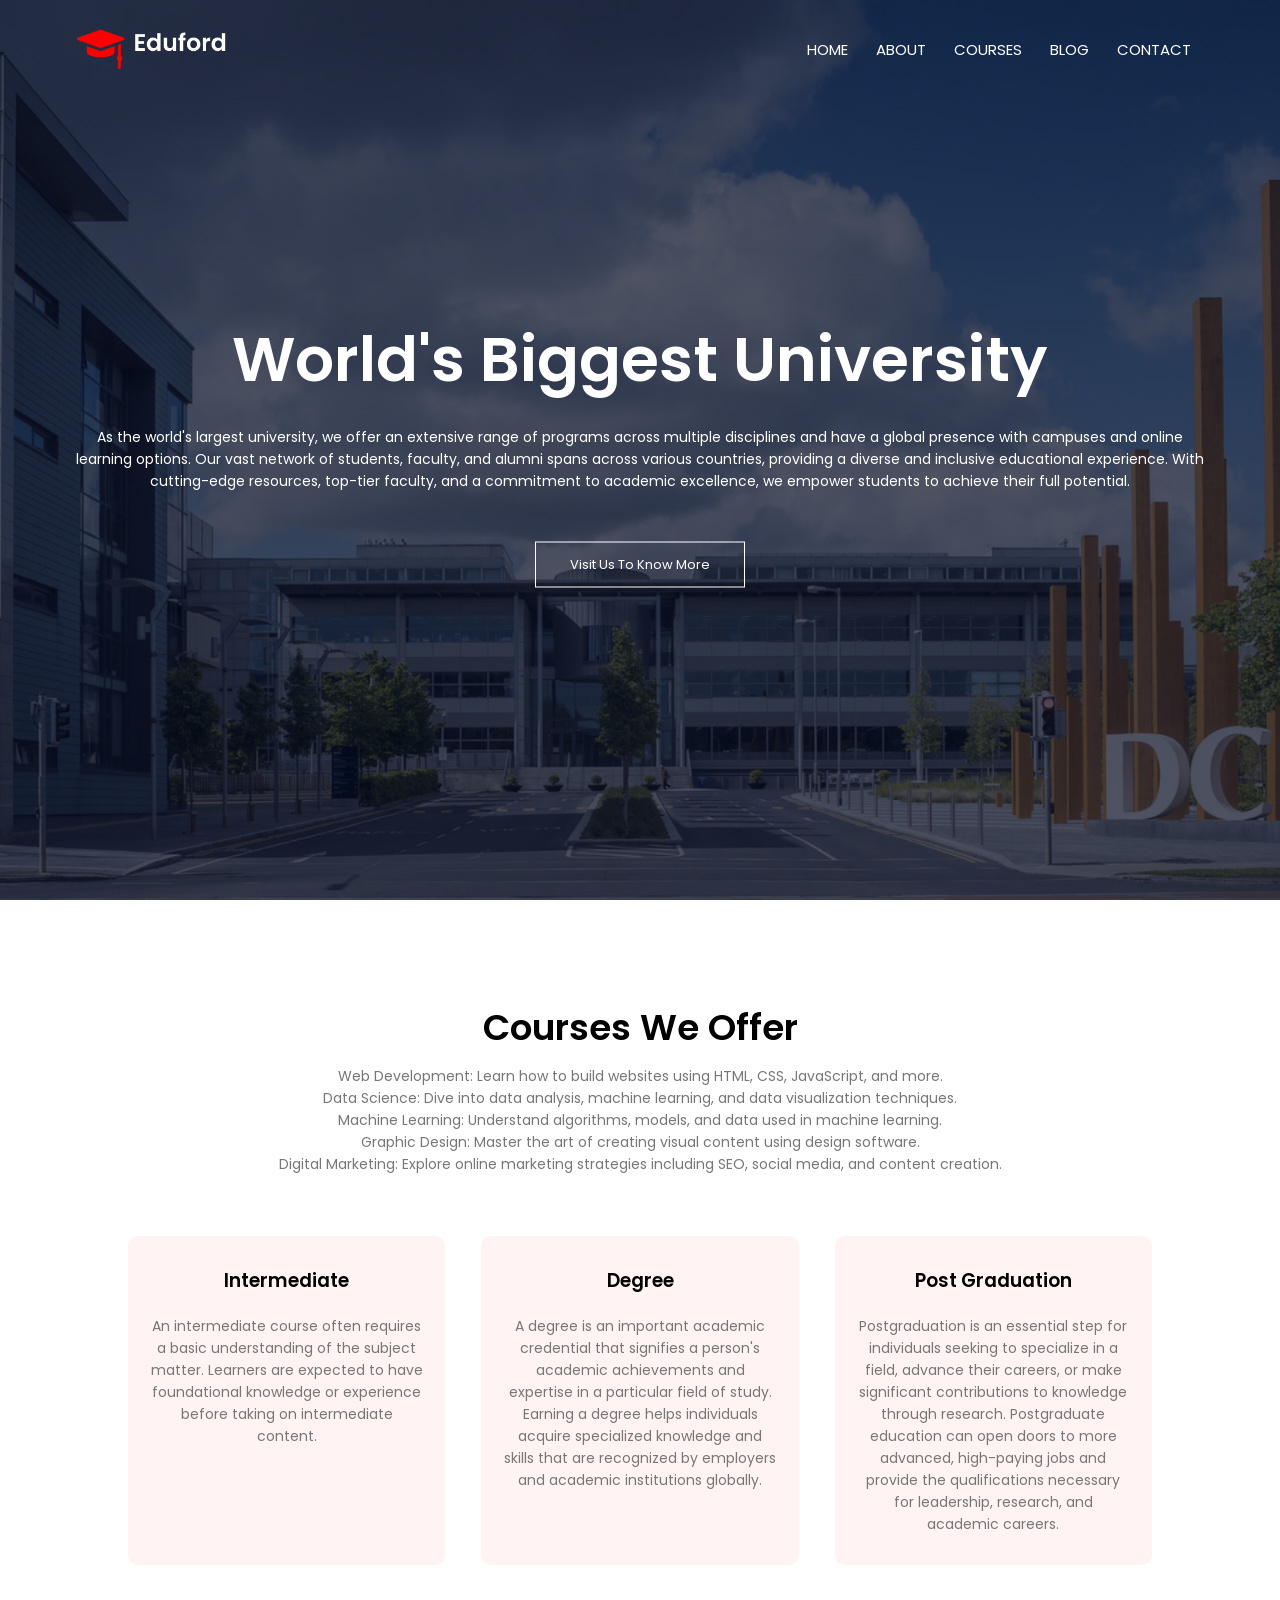
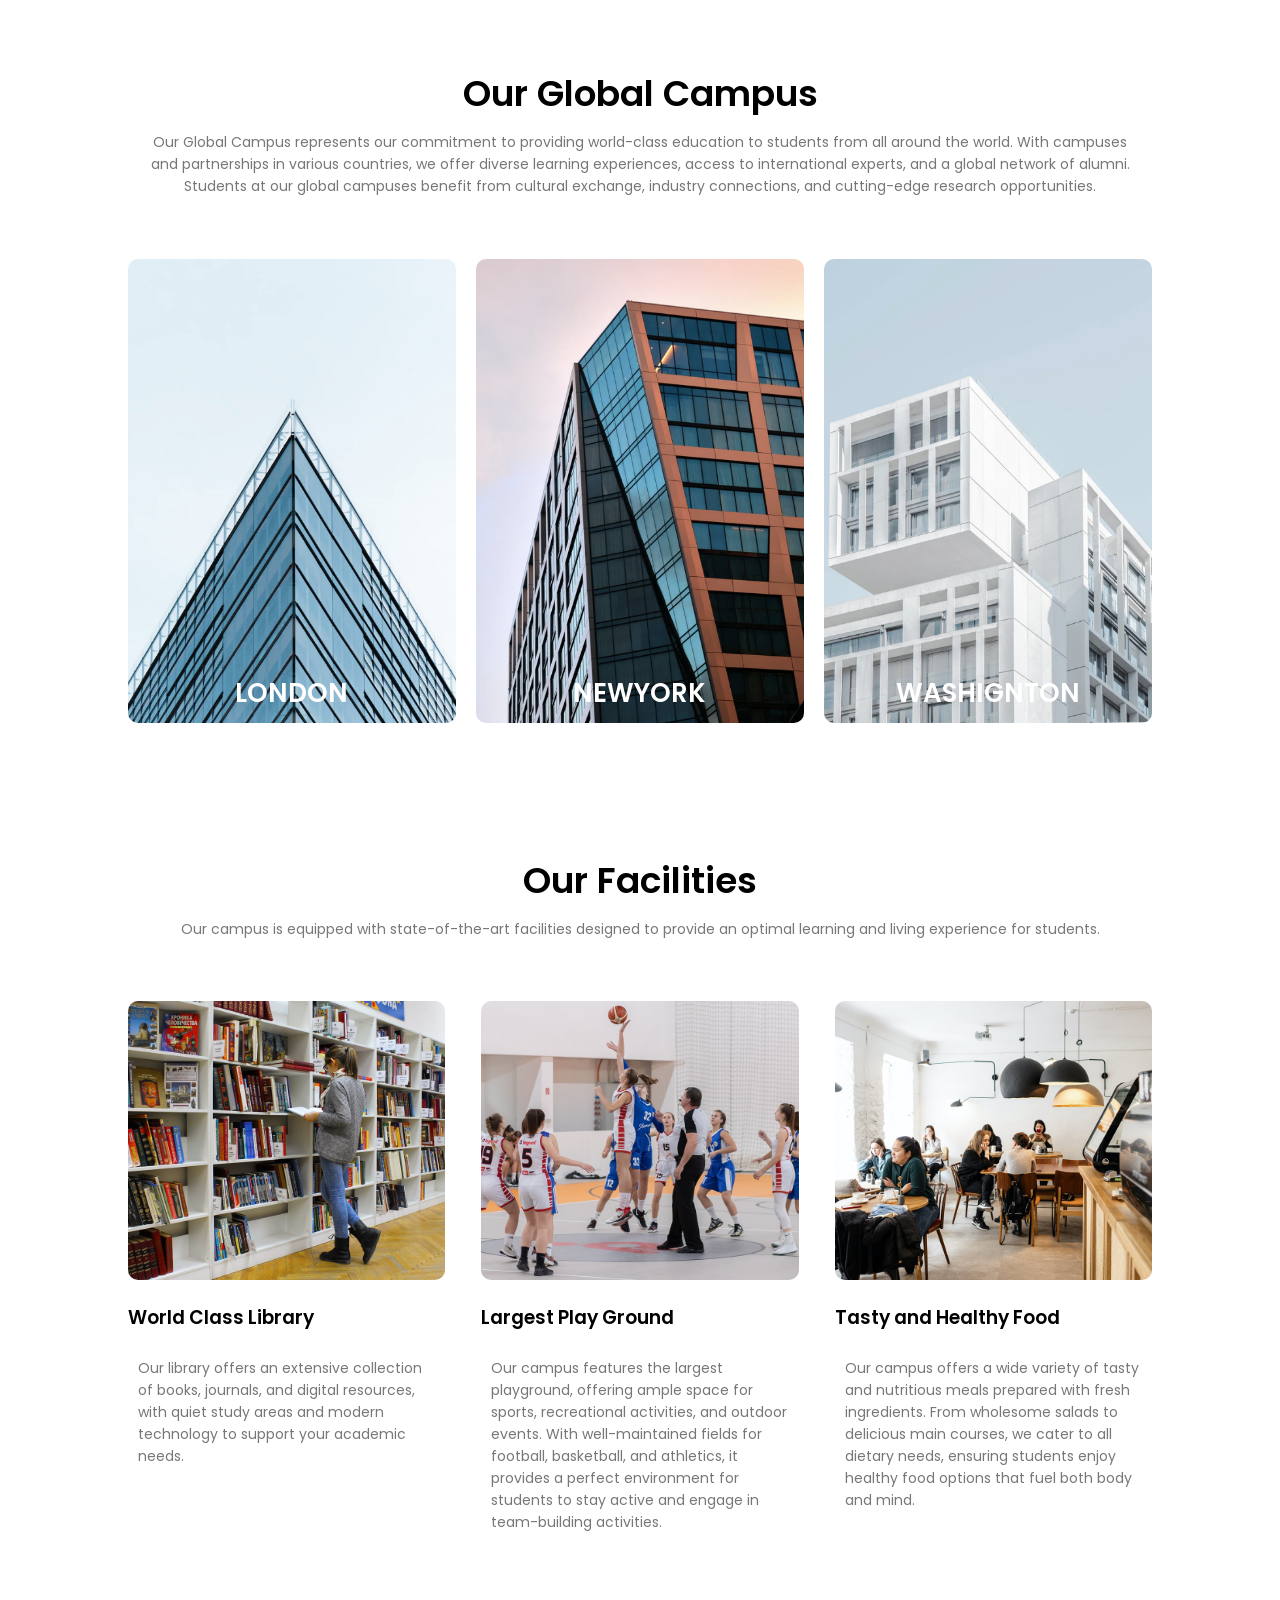
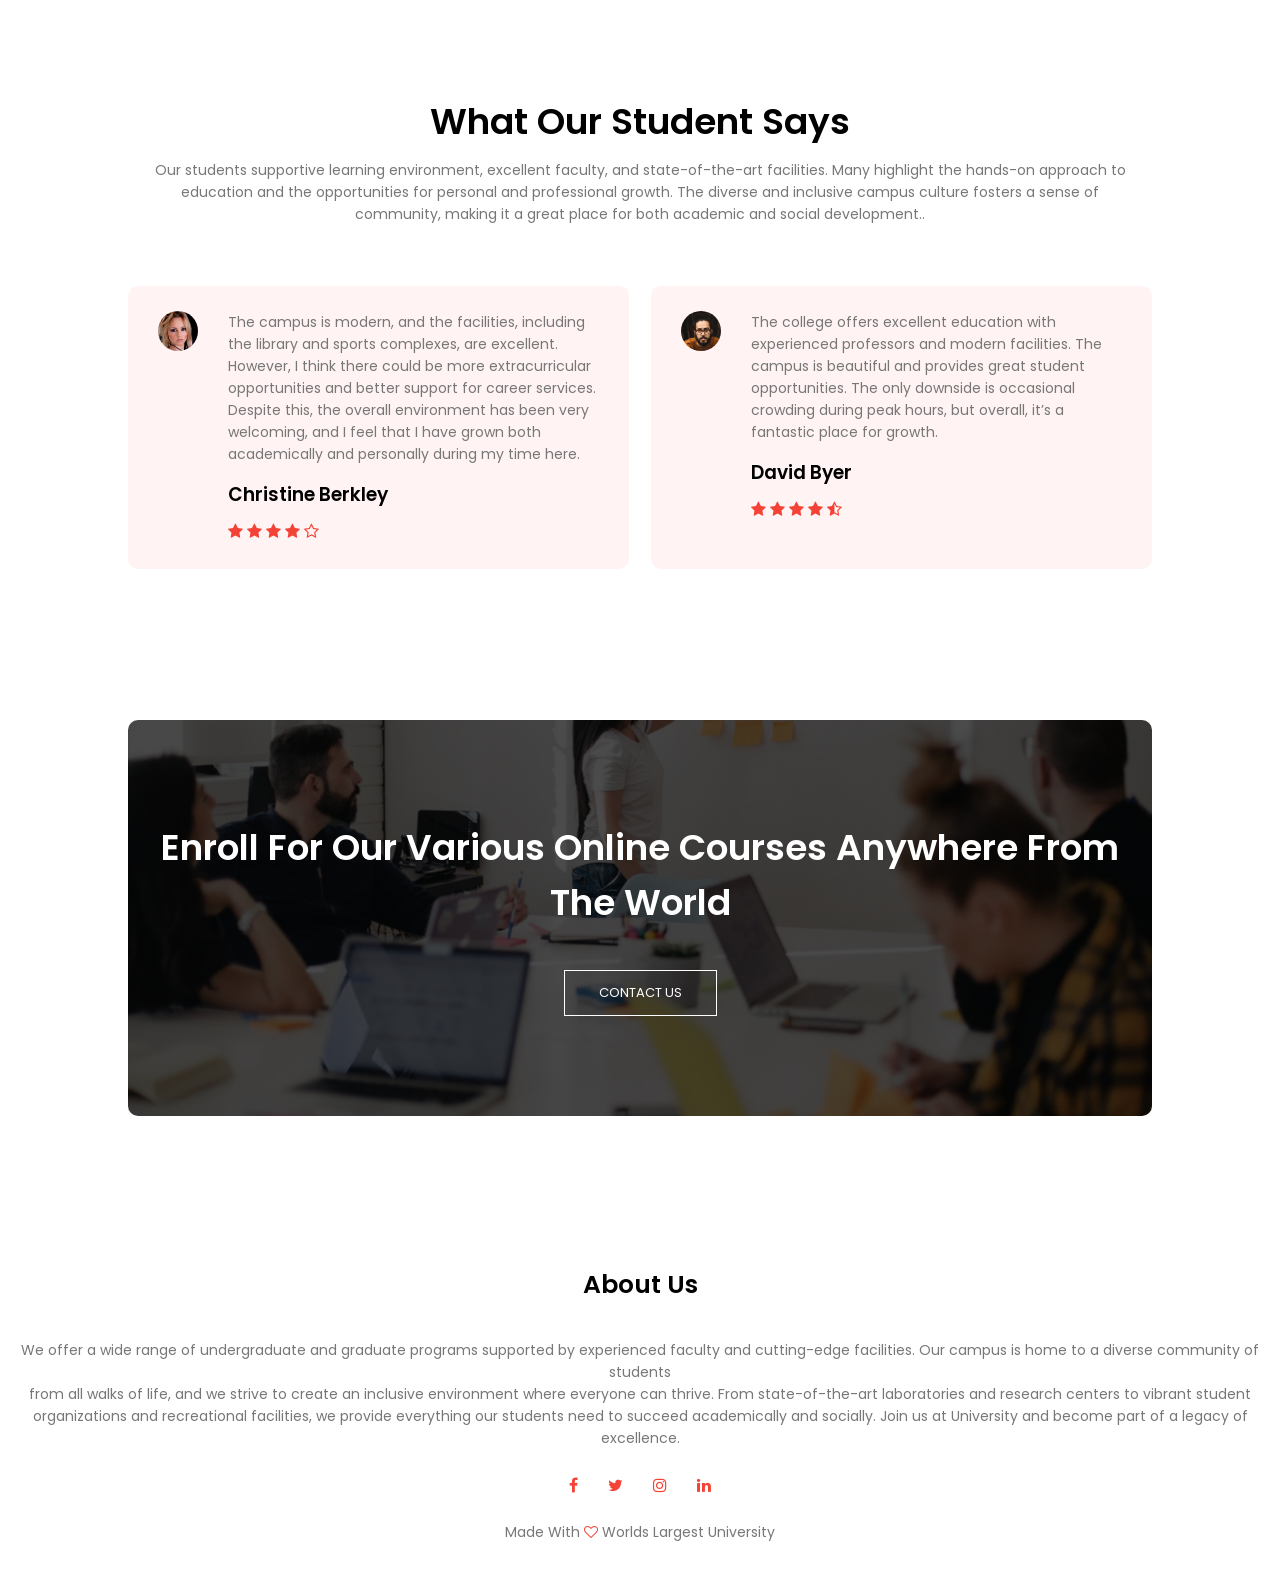
<file: index.html>
<!DOCTYPE html>
<html lang="en">
<head>
    <meta charset="UTF-8">
    <meta name="viewport" content="width=device-width, initial-scale=1.0">
    <title>University Website Design - Easy Tutorials</title>
    <link rel="stylesheet" href="style.css">
    <link rel="stylesheet" href="https://cdnjs.cloudflare.com/ajax/libs/font-awesome/4.7.0/css/font-awesome.min.css">
    <link rel="preconnect" href="https://fonts.gstatic.com">
    <link href="https://fonts.googleapis.com/css2?family=Poppins:wght@600&display=swap" rel="stylesheet">
    <link rel="stylesheet" href="https://stackpath.bootstrapcdn.com/font-awesome/4.7.0/css/font-awesome.min.css">
</head>
<body>
    <section class="header">
        <nav>
            <a href="index.html"><img src="images/logo.png"></a>
            <div class ="nav-links" id="navLinks">
                <i class="fa fa-times" onclick="hideMenu()"></i>
                <ul>
                    <li><a href="index.html">HOME</a></li>
                    <li><a href="about.html">ABOUT</a></li>
                    <li><a href="course.html">COURSES</a></li>
                    <li><a href="blog.html">BLOG</a></li>
                    <li><a href="contact.html">CONTACT</a></li>
                </ul>
            </div>
            <i class="fa fa-bars" onclick="showMenu()"></i>
        </nav>
<div class="text-box">
    <h1>World's Biggest University</h1>
    <p>As the world's largest university, we offer an extensive range of programs across multiple disciplines and have a global presence with campuses and online learning options. Our vast network of students, faculty, and alumni spans across various countries, providing a diverse and inclusive educational experience. With cutting-edge resources, top-tier faculty, and a commitment to academic excellence, we empower students to achieve their full potential.</p>
    <a href="" class="hero-btn">Visit Us To Know More</a>
</div>
     </section>
<!-----Course------>
<section class="course">
    <h1>Courses We Offer</h1>
    <P>Web Development: Learn how to build websites using HTML, CSS, JavaScript, and more.<br>
        Data Science: Dive into data analysis, machine learning, and data visualization techniques.<br>
        Machine Learning: Understand algorithms, models, and data used in machine learning.<br>
        Graphic Design: Master the art of creating visual content using design software.<br>
        Digital Marketing: Explore online marketing strategies including SEO, social media, and content creation.</p>
    <div class="row">
        <div class="course-col">
            <h3>Intermediate</h3>
            <p>An intermediate course often requires a basic understanding of the subject matter. Learners are expected to have foundational knowledge or experience before taking on intermediate content.</p>
        </div>
        <div class="course-col">
            <h3>Degree</h3>
            <p>A degree is an important academic credential that signifies a person's academic achievements and expertise in a particular field of study. Earning a degree helps individuals acquire specialized knowledge and skills that are recognized by employers and academic institutions globally.</p>
        </div>
        <div class="course-col">
            <h3>Post Graduation</h3>
            <p>Postgraduation is an essential step for individuals seeking to specialize in a field, advance their careers, or make significant contributions to knowledge through research. Postgraduate education can open doors to more advanced, high-paying jobs and provide the qualifications necessary for leadership, research, and academic careers.</p>
        </div>
     </div>
    </section>
<!------------ campus ----------------->
<section class="campus">
    <h1>Our Global Campus</h1>
    <p>Our Global Campus represents our commitment to providing world-class education to students from all around the world. With campuses and partnerships in various countries, we offer diverse learning experiences, access to international experts, and a global network of alumni. Students at our global campuses benefit from cultural exchange, industry connections, and cutting-edge research opportunities.</p>
    <div class="row">
        <div class="campus-col">
            <img src="images/london.png">
            <div class="layer">
                <h3>LONDON</h3>
            </div>
        </div>
        <div class="campus-col">
            <img src="images/newyork.png">
            <div class="layer">
                <h3>NEWYORK</h3>
            </div>
        </div>
        <div class="campus-col">
            <img src="images/washington.png">
            <div class="layer">
                <h3>WASHIGNTON</h3>
            </div>
        </div>
    </div>
</section>
<!---------------- Facilities ------------------>
<section class="facilities">
    <h1>Our Facilities</h1>
    <p>Our campus is equipped with state-of-the-art facilities designed to provide an optimal learning and living experience for students.</p>

    <div class="row">
        <div class="facilities-col">
            <img src="images/library.png">
            <h3>World Class Library</h3>
            <p>Our library offers an extensive collection of books, journals, and digital resources, with quiet study areas and modern technology to support your academic needs.</p>
        </div>
        <div class="facilities-col">
            <img src="images/basketball.png">
            <h3>Largest Play Ground</h3>
            <p>Our campus features the largest playground, offering ample space for sports, recreational activities, and outdoor events. With well-maintained fields for football, basketball, and athletics, it provides a perfect environment for students to stay active and engage in team-building activities.</p>
        </div>
        <div class="facilities-col">
            <img src="images/cafeteria.png">
            <h3>Tasty and Healthy Food</h3>
            <p>Our campus offers a wide variety of tasty and nutritious meals prepared with fresh ingredients. From wholesome salads to delicious main courses, we cater to all dietary needs, ensuring students enjoy healthy food options that fuel both body and mind.</p>
        </div>
    </div>
</section>

<!-------------------testimonials---------------------->

<section class="testimonials">
    <h1> What Our Student Says</h1>
    <p>Our students supportive learning environment, excellent faculty, and state-of-the-art facilities. Many highlight the hands-on approach to education and the opportunities for personal and professional growth. The diverse and inclusive campus culture fosters a sense of community, making it a great place for both academic and social development..</p>
    <div class="row">
        <div class="testimonials-col">
            <img src="images/user1.jpg">
            <div>
                <p>The campus is modern, and the facilities, including the library and sports complexes, are excellent. However, I think there could be more extracurricular opportunities and better support for career services. Despite this, the overall environment has been very welcoming, and I feel that I have grown both academically and personally during my time here.
                </p>
                <h3>Christine Berkley</h3>
                <i class="fa fa-star"></i>
                <i class="fa fa-star"></i>
                <i class="fa fa-star"></i>
                <i class="fa fa-star"></i>
                <i class="fa fa-star-o"></i>
            </div>
        </div>
        <div class="testimonials-col">
            <img src="images/user2.jpg">
            <div>
                <p>The college offers excellent education with experienced professors and modern facilities. 
                    The campus is beautiful and provides great student opportunities. 
                    The only downside is occasional crowding during peak hours, but overall, it’s a fantastic place for growth.
                </p>
                <h3>David Byer</h3>
                <i class="fa fa-star"></i>
                <i class="fa fa-star"></i>
                <i class="fa fa-star"></i>
                <i class="fa fa-star"></i>
                <i class="fa fa-star-half-o"></i>
            </div>
        </div>
    </div>
</section>
<!-------------------Call To Action---------------------->
<section class="cta">
    <h1> Enroll For Our Various Online Courses Anywhere From The World</h1>
    <a href="" class="hero-btn">CONTACT US</a>
</section>
<!-------------------footer---------------------->
<section class="footer">
    <h4>About Us</h4>
    <p>We offer a wide range of undergraduate and graduate programs supported by experienced faculty and cutting-edge facilities. Our campus is home to a diverse community of students <br>from all walks of life, and we strive to create an inclusive environment where everyone can thrive.
        From state-of-the-art laboratories and research centers to vibrant student organizations and recreational facilities, we provide everything our students need to succeed academically and socially. Join us at University and become part of a legacy of excellence.</p>
        <div class="icons">
            <i class="fa fa-facebook-f"></i>
            <i class="fa fa-twitter"></i>
            <i class="fa fa-instagram"></i>
            <i class="fa fa-linkedin"></i>
        </div>
        <p>Made With <i class="fa fa-heart-o"></i>  Worlds Largest University</p>
</section>
<!-----JavaScript for Toggle Menu-------->
<script>
     var navLinks = document.getElementById("navLinks");
     function showMenu(){
        navLinks.style.right = "0";
     }
     function hideMenu(){
        navLinks.style.right = "-200px";
     }
</script>
</body>
</html>
</file>
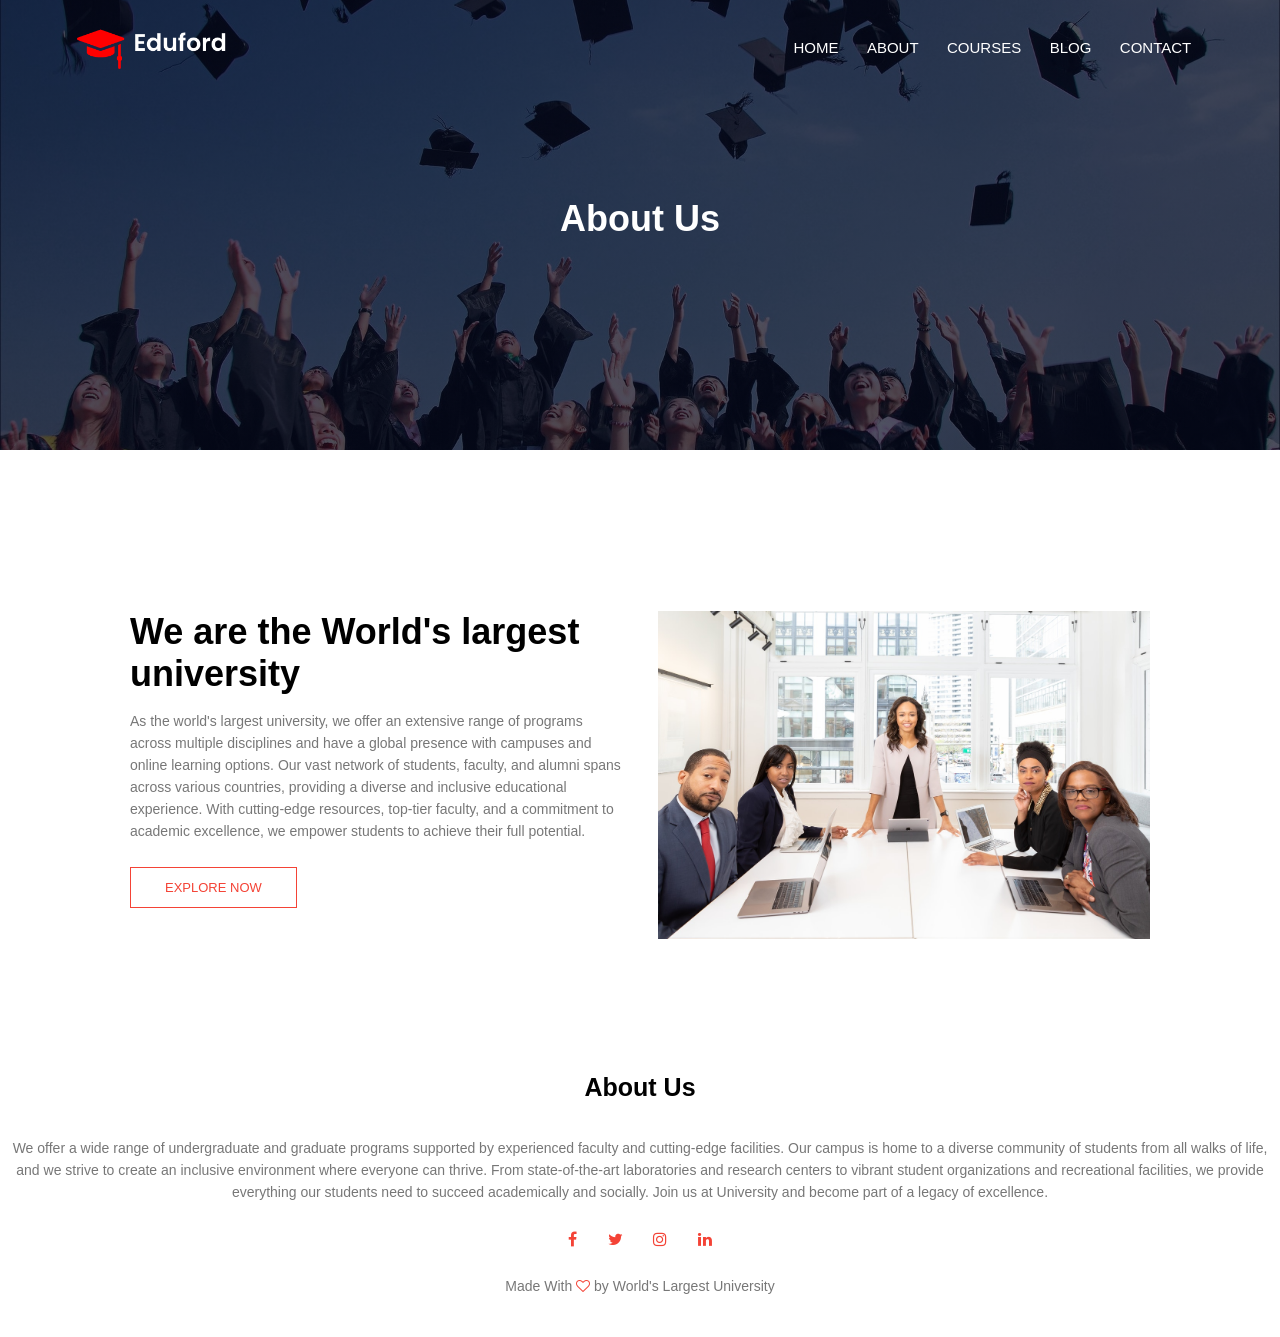
<file: about.html>
<!DOCTYPE html>
<html lang="en">
<head>
    <meta charset="UTF-8">
    <meta name="viewport" content="width=device-width, initial-scale=1.0">
    <title>University Website Design - Easy Tutorials</title>
    <link rel="stylesheet" href="style.css">
    <link rel="stylesheet" href="https://cdnjs.cloudflare.com/ajax/libs/font-awesome/6.0.0/css/all.min.css">
    <link rel="stylesheet" href="https://cdnjs.cloudflare.com/ajax/libs/font-awesome/4.7.0/css/font-awesome.min.css">
</head>
<body>
    <section class="sub-header">
        <nav>
            <a href="index.html"><img src="images/logo.png"></a>
            <div class ="nav-links" id="navLinks">
                <i class="fa fa-times" onclick="hideMenu()"></i>
                <ul>
                    <li><a href="index.html">HOME</a></li>
                    <li><a href="about.html">ABOUT</a></li>
                    <li><a href="course.html">COURSES</a></li>
                    <li><a href="blog.html">BLOG</a></li>
                    <li><a href="contact.html">CONTACT</a></li>
                </ul>
            </div>
            <i class="fa fa-bars" onclick="showMenu()"></i>
        </nav>
        <h1>About Us</h1>
     </section>
     <!-------------------about us content---------------------->
<section class="about-us"> 
    <div class="row">
        <div class="about-col">
            <h1>We are the World's largest university</h1>
            <p>As the world's largest university, we offer an extensive range of programs across multiple disciplines and have a global presence with campuses and online learning options. Our vast network of students, faculty, and alumni spans across various countries, providing a diverse and inclusive educational experience. With cutting-edge resources, top-tier faculty, and a commitment to academic excellence, we empower students to achieve their full potential.</p>
                <a href="" class="hero-btn red-btn">EXPLORE NOW</a>
        </div>
        <div class="about-col">
            <img src="images/about.jpg">
        </div>
            
    </div>
</section>
<!-------------------footer---------------------->
<section class="footer">
    <h4>About Us</h4>
    <p>We offer a wide range of undergraduate and graduate programs supported by experienced faculty and cutting-edge facilities. Our campus is home to a diverse community of students from all walks of life, and we strive to create an inclusive environment where everyone can thrive.
    From state-of-the-art laboratories and research centers to vibrant student organizations and recreational facilities, we provide everything our students need to succeed academically and socially. Join us at University and become part of a legacy of excellence.</p>
        <div class="icons">
            <i class="fa fa-facebook-f"></i>
            <i class="fa fa-twitter"></i>
            <i class="fa fa-instagram"></i>
            <i class="fa fa-linkedin"></i>
        </div>
        <p>Made With <i class="fa fa-heart-o"></i> by World's Largest University</p>
</section>
<!-----JavaScript for Toggle Menu-------->
<script>

    var navLinks = document.getElementById("navLinks");
    function showMenu(){
        navLinks.style.right = "0";
    }
    function hideMenu(){
        navLinks.style.right = "-200px";
    }
</script>
</body>
</html>
</file>
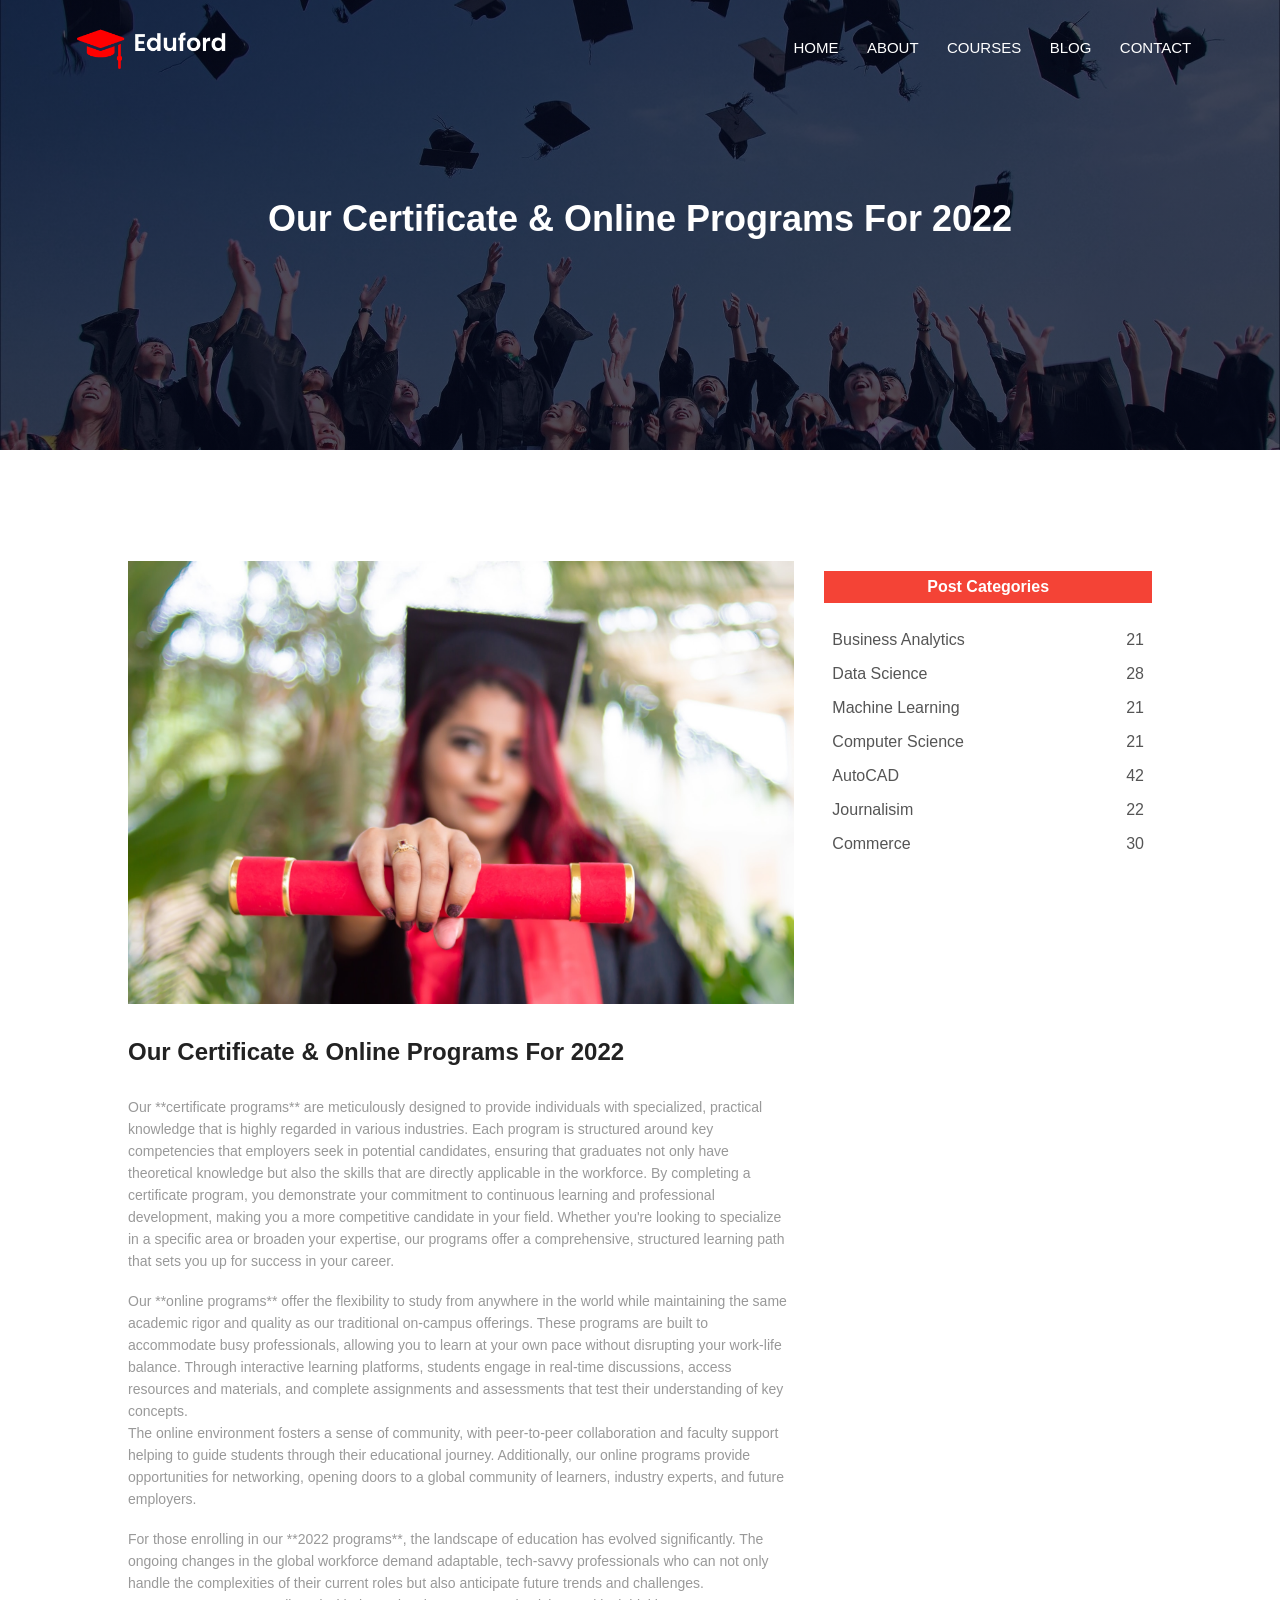
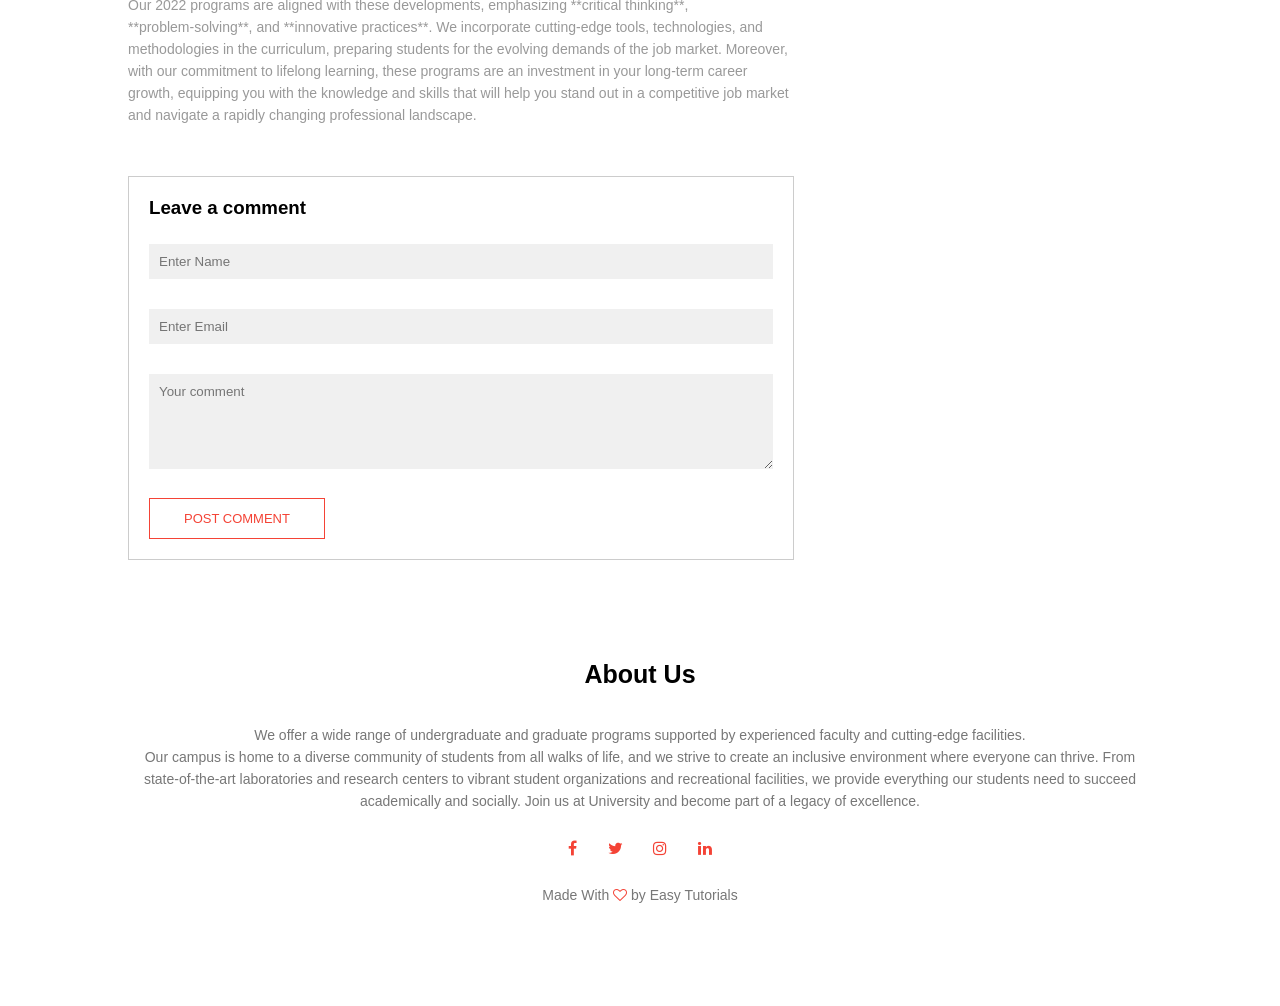
<file: blog.html>
<!DOCTYPE html>
<html lang="en">
<head>
    <meta charset="UTF-8">
    <meta name="viewport" content="width=device-width, initial-scale=1.0">
    <title>University Website Design - Easy Tutorials</title>
    <link rel="stylesheet" href="style.css">
    <link rel="stylesheet" href="https://cdnjs.cloudflare.com/ajax/libs/font-awesome/6.0.0/css/all.min.css">
    <link rel="stylesheet" href="https://cdnjs.cloudflare.com/ajax/libs/font-awesome/4.7.0/css/font-awesome.min.css">
</head>
<body>
    <section class="sub-header">
        <nav>
            <a href="index.html"><img src="images/logo.png"></a>
            <div class ="nav-links" id="navLinks">
                <i class="fa fa-times" onclick="hideMenu()"></i>
                <ul>
                    <li><a href="index.html">HOME</a></li>
                    <li><a href="about.html">ABOUT</a></li>
                    <li><a href="course.html">COURSES</a></li>
                    <li><a href="blog.html">BLOG</a></li>
                    <li><a href="contact.html">CONTACT</a></li>
                </ul>
            </div>
            <i class="fa fa-bars" onclick="showMenu()"></i>
        </nav>
        <h1>Our Certificate & Online Programs For 2022</h1>
     </section>
        <!-------------------blog page content---------------------->
<section class="blog-content">
    <div class="row">
        <div class="blog-left">
            <img src="images/certificate.jpg">
            <h2>Our Certificate & Online Programs For 2022</h2>
            <p>Our **certificate programs** are meticulously designed to provide individuals with specialized,
                 practical knowledge that is highly regarded in various industries. Each program is structured 
                 around key competencies that employers seek in potential candidates, ensuring that graduates not 
                 only have theoretical knowledge but also the skills that are directly applicable in the workforce. 
                 By completing a certificate program, you demonstrate your commitment to continuous learning and professional 
                 development, making you a more competitive candidate in your field. Whether you're looking to specialize in a
                  specific area or broaden your expertise, our programs offer a comprehensive, structured learning path that sets
                 you up for success in your career.</p>
                <br>
                <p>Our **online programs** offer the flexibility to study from anywhere in the world while maintaining the same academic 
                    rigor and quality as our traditional on-campus offerings. These programs are built to accommodate busy professionals, 
                    allowing you to learn at your own pace without disrupting your work-life balance. Through interactive learning platforms, 
                    students engage in real-time discussions, access resources and materials, and complete assignments and assessments that test their 
                    understanding of key concepts.<br> The online environment fosters a sense of community, with peer-to-peer collaboration and faculty support
                     helping to guide students through their educational journey. Additionally, our online programs provide opportunities for networking, 
                     opening doors to a global community of learners, industry experts, and future employers.</p>
                    <br>
                    <p>For those enrolling in our **2022 programs**, the landscape of education has evolved significantly. 
                        The ongoing changes in the global workforce demand adaptable, tech-savvy professionals who can not only 
                        handle the complexities of their current roles but also anticipate future trends and challenges.<br> Our 2022 programs 
                        are aligned with these developments, emphasizing **critical thinking**,<br> **problem-solving**, and **innovative practices**.
                         We incorporate cutting-edge tools, technologies, and methodologies in the curriculum, preparing students for the evolving 
                         demands of the job market. Moreover, with our commitment to lifelong learning, these programs are an investment in your 
                         long-term career growth, equipping you with the knowledge and skills that will help you stand out in a competitive job market
                          and navigate a rapidly changing professional landscape.</p>
            
                        <div class="comment-box">
                            <h3>Leave a comment</h3>
                            <form class="comment-form">
                                <input type="text" placeholder="Enter Name">
                                <input type="email" placeholder="Enter Email">
                                <textarea rows="5" placeholder="Your comment"></textarea>
                                <button type="submit" class="hero-btn red-btn">POST COMMENT</button>
                            </form>
                        </div>

        </div>
        <div class="blog-right">
            <h3>Post Categories</h3>
            <div>
                <span>Business Analytics</span>
                <span>21</span>
            </div>
            <div>
                <span>Data Science</span>
                <span>28</span>
            </div>
            <div>
                <span>Machine Learning</span>
                <span>21</span>
            </div>
            <div>
                <span>Computer Science</span>
                <span>21</span>
            </div>
            <div>
                <span>AutoCAD</span>
                <span>42</span>
            </div>
            <div>
                <span>Journalisim</span>
                <span>22</span>
            </div>
            <div>
                <span>Commerce</span>
                <span>30</span>
            </div>
        </div>
    </div>
<!-------------------footer---------------------->
<section class="footer">
    <h4>About Us</h4>
    <p>We offer a wide range of undergraduate and graduate programs supported by experienced 
        faculty and cutting-edge facilities.<br> Our campus is home to a diverse community of 
        students from all walks of life, and we strive to create an inclusive environment where everyone can thrive.
        From state-of-the-art laboratories and research centers to vibrant student organizations
         and recreational facilities, we provide everything our students need to succeed academically and socially. 
         Join us at University and become part of a legacy of excellence.</p>
        <div class="icons">
            <i class="fa fa-facebook-f"></i>
            <i class="fa fa-twitter"></i>
            <i class="fa fa-instagram"></i>
            <i class="fa fa-linkedin"></i>
        </div>
        <p>Made With <i class="fa fa-heart-o"></i> by Easy Tutorials</p>
</section>
<!-----JavaScript for Toggle Menu-------->
<script>

    var navLinks = document.getElementById("navLinks");
    function showMenu(){
        navLinks.style.right = "0";
    }
    function hideMenu(){
        navLinks.style.right = "-200px";
    }
</script>
</body>
</html>
</file>
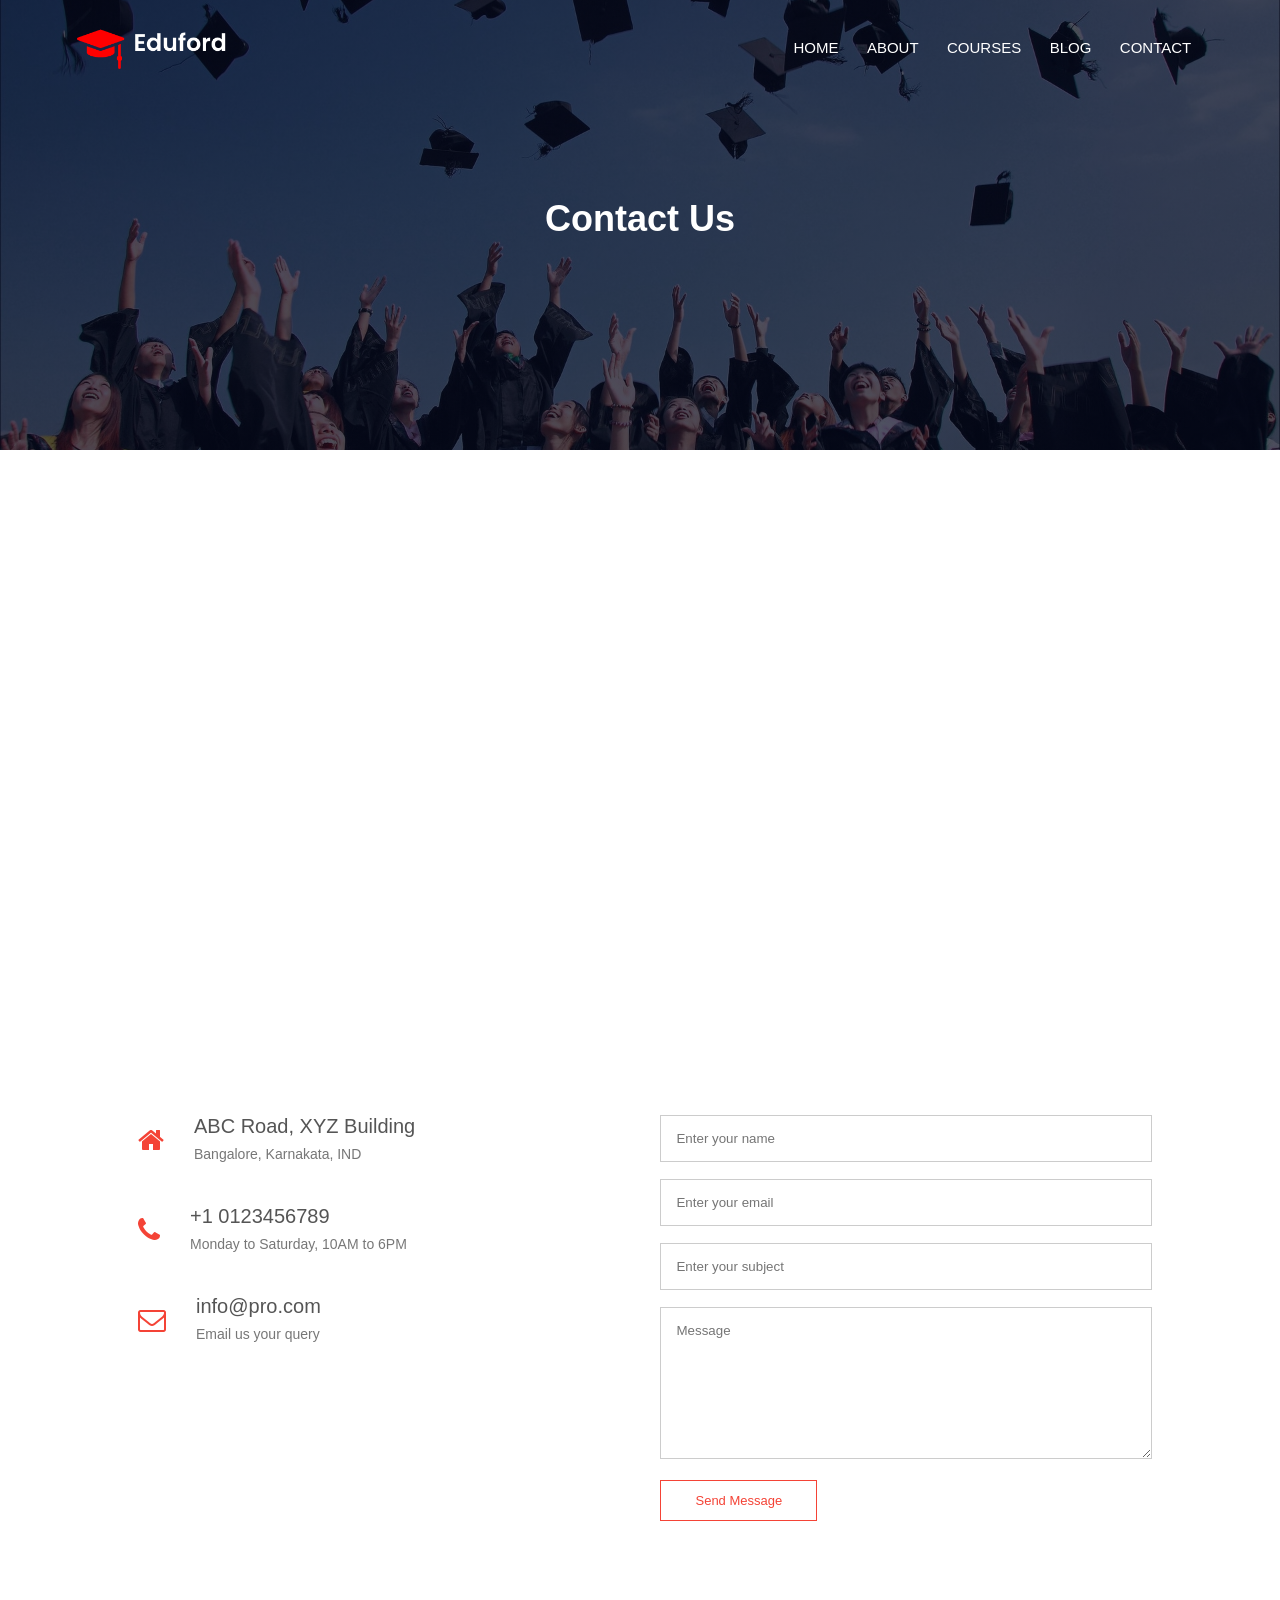
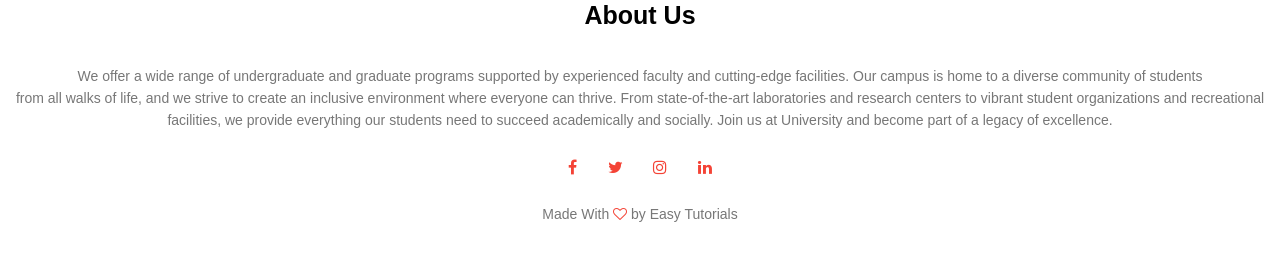
<file: contact.html>
<!DOCTYPE html>
<html lang="en">
<head>
    <meta charset="UTF-8">
    <meta name="viewport" content="width=device-width, initial-scale=1.0">
    <title>University Website Design - Easy Tutorials</title>
    <link rel="stylesheet" href="style.css">
    <link rel="stylesheet" href="https://cdnjs.cloudflare.com/ajax/libs/font-awesome/6.0.0/css/all.min.css">
    <link rel="stylesheet" href="https://cdnjs.cloudflare.com/ajax/libs/font-awesome/4.7.0/css/font-awesome.min.css">
</head>
<body>
    <section class="sub-header">
        <nav>
            <a href="index.html"><img src="images/logo.png"></a>
            <div class ="nav-links" id="navLinks">
                <i class="fa fa-times" onclick="hideMenu()"></i>
                <ul>
                    <li><a href="index.html">HOME</a></li>
                    <li><a href="about.html">ABOUT</a></li>
                    <li><a href="course.html">COURSES</a></li>
                    <li><a href="blog.html">BLOG</a></li>
                    <li><a href="contact.html">CONTACT</a></li>
                </ul>
            </div>
            <i class="fa fa-bars" onclick="showMenu()"></i>
        </nav>
        <h1>Contact Us</h1>
     </section>
        <!-------------------Contact us content---------------------->
        <section class="location">
            <iframe src="https://www.google.com/maps/embed?pb=!1m18!1m12!1m3!1d497698.
            77490448696!2d77.30125374670206!3d12.954459543640922!2m3!1f0!2f0!3f0!3m2!1i1024!2i768!4f13.
            1!3m3!1m2!1s0x3bae1670c9b44e6d%3A0xf8dfc3e8517e4fe0!2sBengaluru%2C%20Karnataka!5e0!3m2!1sen!2sin!4v1743434998743!5m2!1sen!2sin"
             width="600" height="450" style="border:0;" allowfullscreen="" loading="lazy" referrerpolicy="no-referrer-when-downgrade"></iframe>
        </section>
        <section class="contact-us">
            <div class="row">
                <div class="contact-col">
                    <div>
                        <i class="fa fa-home"></i>
                        <span>
                            <h5>ABC Road, XYZ Building</h5>
                            <p>Bangalore, Karnakata, IND</p>
                        </span>
                    </div>
                    <div>
                        <i class="fa fa-phone"></i>
                        <span>
                            <h5>+1 0123456789</h5>
                            <p>Monday to Saturday, 10AM to 6PM</p>
                        </span>
                    </div>
                    <div>
                        <i class="fa fa-envelope-o"></i>
                        <span>
                            <h5>info@pro.com</h5>
                            <p>Email us your query</p>
                        </span>
                    </div>
                </div>
                <div class="contact-col">
                    <form action="FormHandler.php" method="POST">
                        <input type="text" name="name" placeholder="Enter your name" required>
                        <input type="email" name="email" placeholder="Enter your email" required>
                        <input type="text" name="subject" placeholder="Enter your subject" required>
                        <textarea rows="8" name="Message" placeholder="Message" required></textarea>
                        <button type="submit" class="hero-btn red-btn">Send Message</button>
                    </form>
                </div>
            </div>
        </section>
<!-------------------footer---------------------->
<section class="footer">
    <h4>About Us</h4>
    <p>We offer a wide range of undergraduate and graduate programs supported by experienced faculty and cutting-edge facilities. Our campus is home to a diverse community of students <br>from all walks of life, and we strive to create an inclusive environment where everyone can thrive.
        From state-of-the-art laboratories and research centers to vibrant student organizations and recreational facilities, we provide everything our students need to succeed academically and socially. Join us at University and become part of a legacy of excellence.</p>
        <div class="icons">
            <i class="fa fa-facebook-f"></i>
            <i class="fa fa-twitter"></i>
            <i class="fa fa-instagram"></i>
            <i class="fa fa-linkedin"></i>
        </div>
        <p>Made With <i class="fa fa-heart-o"></i> by Easy Tutorials</p>
</section>
<!-----JavaScript for Toggle Menu-------->
<script>

    var navLinks = document.getElementById("navLinks");
    function showMenu(){
        navLinks.style.right = "0";
    }
    function hideMenu(){
        navLinks.style.right = "-200px";
    }
</script>   
</body>
</html>
</file>
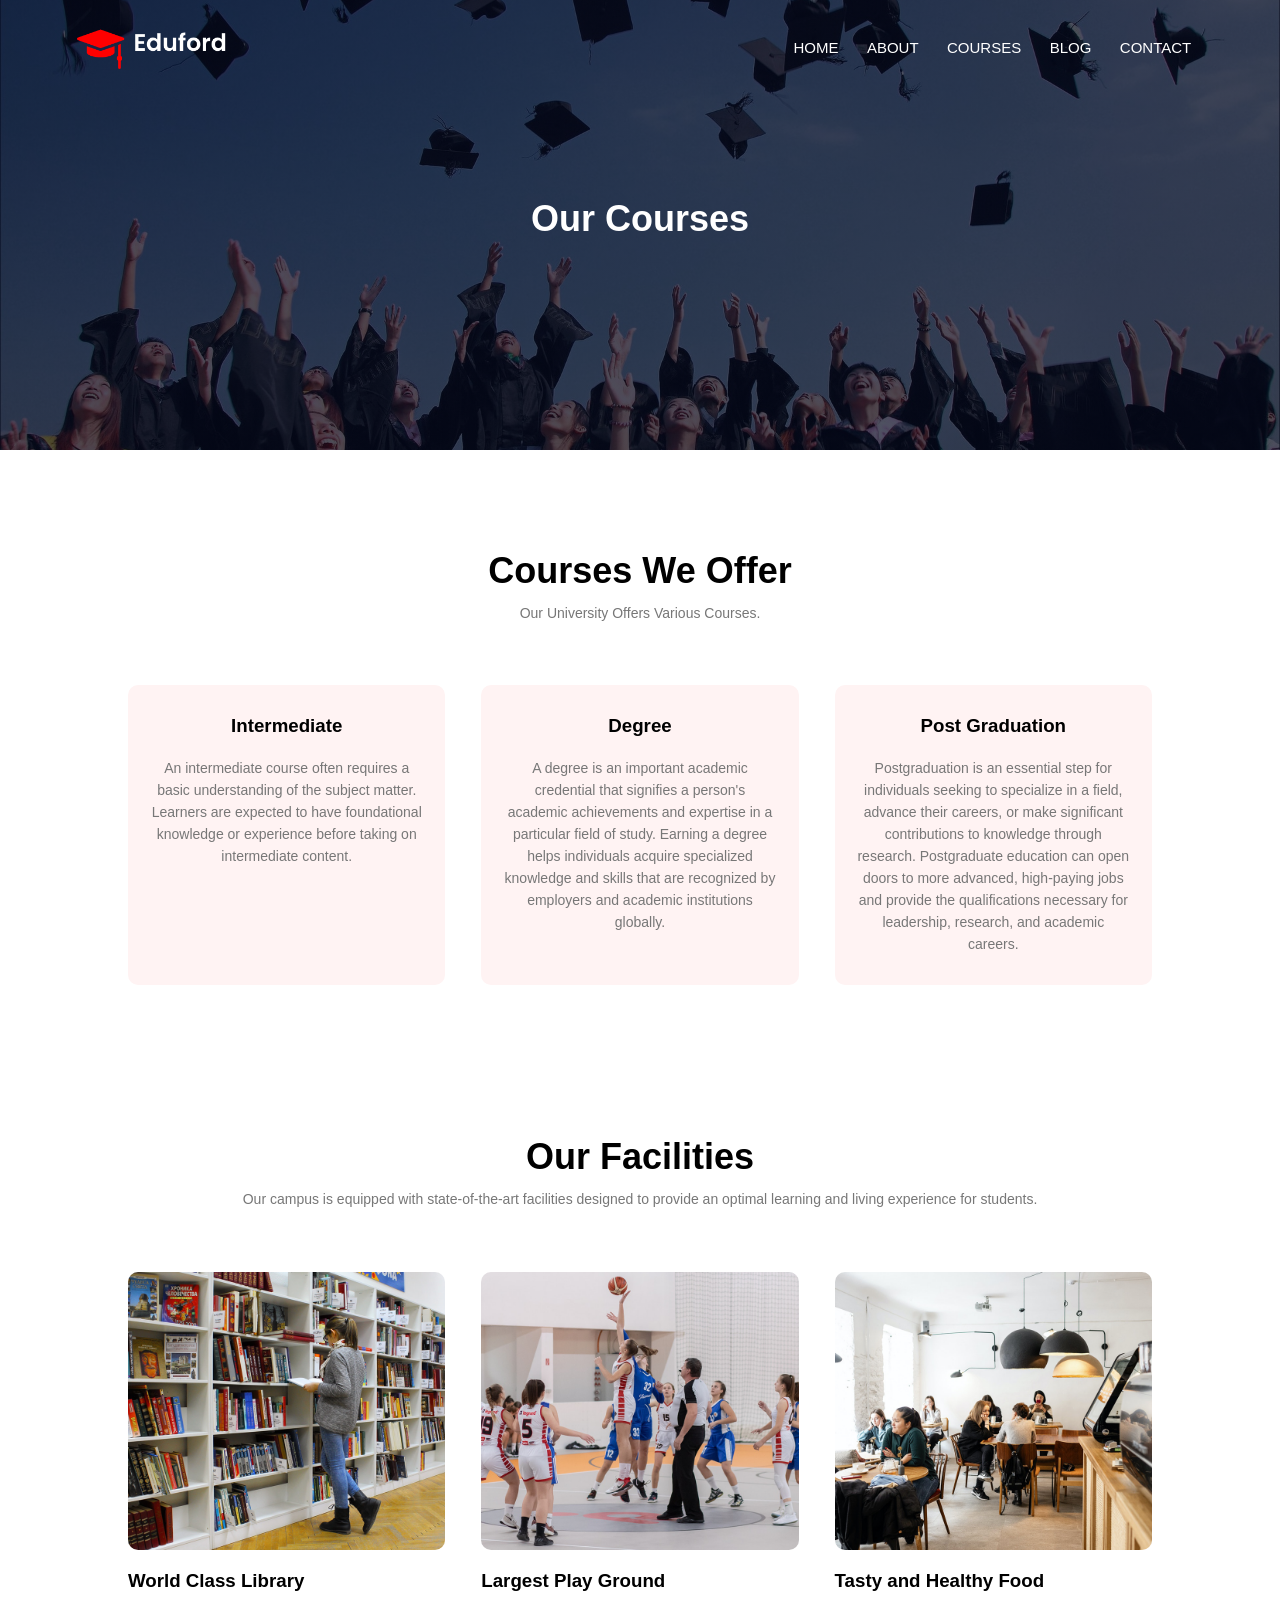
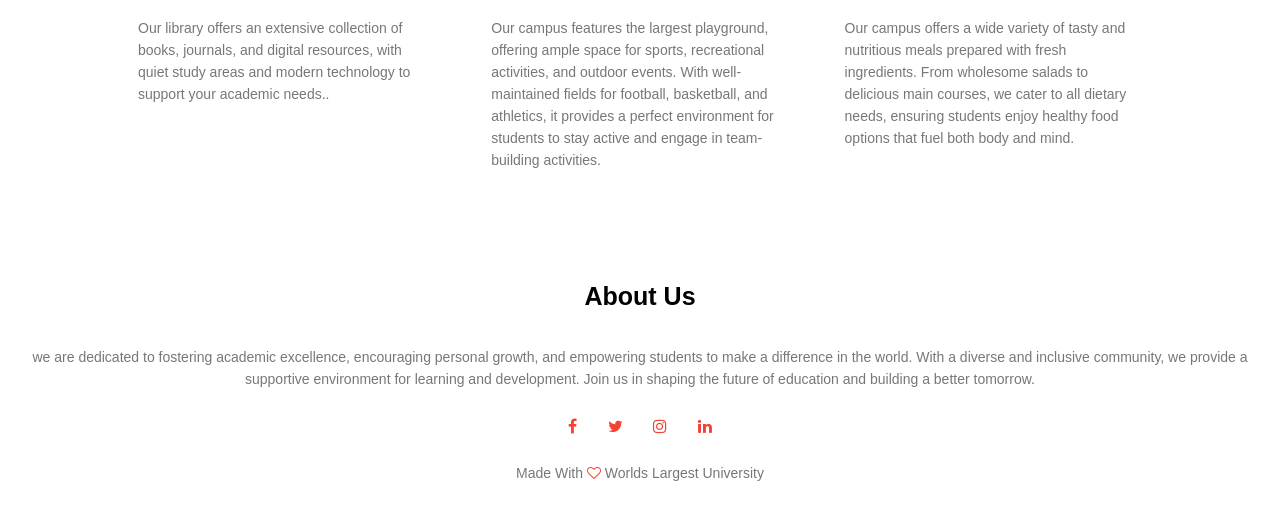
<file: course.html>
<!DOCTYPE html>
<html lang="en">
<head>
    <meta charset="UTF-8">
    <meta name="viewport" content="width=device-width, initial-scale=1.0">
    <title>University Website Design - Easy Making</title>
    <link rel="stylesheet" href="style.css">
    <link rel="stylesheet" href="https://cdnjs.cloudflare.com/ajax/libs/font-awesome/6.0.0/css/all.min.css">
    <link rel="stylesheet" href="https://cdnjs.cloudflare.com/ajax/libs/font-awesome/4.7.0/css/font-awesome.min.css">
</head>
<body>
    <section class="sub-header">
        <nav>
            <a href="index.html"><img src="images/logo.png"></a>
            <div class ="nav-links" id="navLinks">
                <i class="fa fa-times" onclick="hideMenu()"></i>
                <ul>
                    <li><a href="index.html">HOME</a></li>
                    <li><a href="about.html">ABOUT</a></li>
                    <li><a href="course.html">COURSES</a></li>
                    <li><a href="blog.html">BLOG</a></li>
                    <li><a href="contact.html">CONTACT</a></li>
                </ul>
            </div>
            <i class="fa fa-bars" onclick="showMenu()"></i>
        </nav>
        <h1>Our Courses</h1>
     </section>
     <!-------------------Course---------------------->
     <section class="course">
        <h1>Courses We Offer</h1>
        <P>Our University Offers Various Courses.</P>
        <div class="row">
            <div class="course-col">
                <h3>Intermediate</h3>
                <p>An intermediate course often requires a basic understanding of the subject matter. Learners are expected to have foundational knowledge or experience before taking on intermediate content.</p>
            </div>
            <div class="course-col">
                <h3>Degree</h3>
                <p>A degree is an important academic credential that signifies a person's academic achievements and expertise in a particular field of study. Earning a degree helps individuals acquire specialized knowledge and skills that are recognized by employers and academic institutions globally.</p>
            </div>
            <div class="course-col">
                <h3>Post Graduation</h3>
                <p>Postgraduation is an essential step for individuals seeking to specialize in a field, advance their careers, or make significant contributions to knowledge through research. Postgraduate education can open doors to more advanced, high-paying jobs and provide the qualifications necessary for leadership, research, and academic careers.</p>
            </div>
         </div>
        </section>
<!-------------------Facilities---------------------->
<section class="facilities">
    <h1>Our Facilities</h1>
    <p>Our campus is equipped with state-of-the-art facilities designed to provide an optimal learning and living experience for students.</p>

    <div class="row">
        <div class="facilities-col">
            <img src="images/library.png">
            <h3>World Class Library</h3>
            <p>Our library offers an extensive collection of books, journals, and digital resources, with quiet study areas and modern technology to support your academic needs..</p>
        </div>
        <div class="facilities-col">
            <img src="images/basketball.png">
            <h3>Largest Play Ground</h3>
            <p>Our campus features the largest playground, offering ample space for sports, recreational activities, and outdoor events. With well-maintained fields for football, basketball, and athletics, it provides a perfect environment for students to stay active and engage in team-building activities.</p>
        </div>
        <div class="facilities-col">
            <img src="images/cafeteria.png">
            <h3>Tasty and Healthy Food</h3>
            <p>Our campus offers a wide variety of tasty and nutritious meals prepared with fresh ingredients. From wholesome salads to delicious main courses, we cater to all dietary needs, ensuring students enjoy healthy food options that fuel both body and mind.</p>
        </div>
    </div>
</section>
<!-------------------footer---------------------->
<section class="footer">
    <h4>About Us</h4>
    <p> we are dedicated to fostering academic excellence, encouraging personal growth, and empowering students to make a difference in the world. With a diverse and inclusive community, we provide a supportive environment for learning and development. Join us in shaping the future of education and building a better tomorrow.</p>
        <div class="icons">
            <i class="fa fa-facebook-f"></i>
            <i class="fa fa-twitter"></i>
            <i class="fa fa-instagram"></i>
            <i class="fa fa-linkedin"></i>
        </div>
        <p>Made With <i class="fa fa-heart-o"></i> Worlds Largest University</p>
</section>
<!-----JavaScript for Toggle Menu-------->
<script>
    var navLinks = document.getElementById("navLinks");
    function showMenu(){
        navLinks.style.right = "0";
    }
    function hideMenu(){
        navLinks.style.right = "-200px";
    }
</script>
</body>
</html>
</file>
<file: style.css>
*{
    margin: 0;
    padding:0;
    font-family: 'Poppins', sans-serif;

}
.header{
    min-height: 100vh;
    width: 100%;
    background-image: linear-gradient(rgba(4,9,30,0.7),rgba(4,9,30,0.7)),url('./images/Banner.jpg');
    background-position: center;
    background-size: cover;
    position: relative;
}
nav{
    display: flex;
    padding: 2% 6%;
    justify-content: space-between;
    align-items: center;
}
nav img{
    width: 150px;
}
.nav-links{
    flex: 1;
    text-align: right;
}
.nav-links ul li{
    list-style: none;
    display: inline-block;
    padding: 8px 12px;
    position: relative;  
    font-size: extra-bold; 
}
.nav-links ul li a{
    color: #fff;
    text-decoration: none;
    font-size: 15px;
    font-size: extra-bold;
}
.nav-links ul li::after{
    content: '';
    width: 0%;
    height: 2px;
    background: #f44336;
    display: block;
    margin: auto;
    transition: 0.5s;
}
.nav-links ul li:hover::after{
    width: 100%;

}
.text-box{
    width: 90%;
    color: #fff;
    position:absolute;
    top: 50%;
    left: 50%;
    transform: translate(-50%,-50%);
    text-align: center;
}
.text-box h1{
    font-size: 62px;
}
.text-box p{
    margin: 10px 0 40px;
    font-size: 14px;
    color: #fff;
}
.hero-btn{
    display: inline-block;
    text-decoration: none;
    color: #fff;
    border: 1px solid #fff;
    padding: 12px 34px;
    font-size: 13px;
    background: transparent;
    position: relative;
    cursor: pointer;
}
.hero-btn:hover{
    border: 1px solid #f44336;
    background: #f44336;
    transition: 1s;
}
nav .fa{
    display: none;
}
/*-----------------media query------------------*/
@media(max-width: 700px){
    .text-box h1{
        font-size: 20px;
    }
    .nav-links ul li{
        display: block
    }
    .nav-links{
        position: absolute;
        background: #f44336;
        height: 100vh;
        width: 200px;
        top: 0;
        right: -200;
        text-align: left;
        z-index: 2;
        transition: 1s;
    }
    nav .fa{
        display: block;
        color: #fff;
        margin: 10px;
        font-size: 22px;
        cursor: pointer;
    }
    .nav-links ul{
         padding: 30px;
    }
}
/*------courses------*/
.course{
    width: 80%;
    margin: auto;
    text-align: center;
    padding-top: 100px;
}
h1{
    font-size: 36px;
    font-weight: 600;
}
p{
    color: #777;
    font-size: 14px;
    font-weight: 300px;
    line-height: 22px;
    padding: 10px;
}
.row{
    margin-top: 5%;
    display: flex;
    justify-content: space-between;
}
.course-col{
    flex-basis: 31%;
    background: #fff3f3;
    border-radius: 10px;
    margin-bottom: 5%;
    padding: 20px 12px;
    box-sizing: border-box;
    transition: 0.5s;
}
h3{
    text-align: center;
    font-weight: 600;
    margin: 10px 0;
}
.course-col:hover{
    box-shadow: 0 0 20px 0px rgba(0,0,0,0.2); 
}

@media(max-width: 700px){
    .row{
        flex-direction: column;
    }  
}

/*---------campus------------*/
.campus{
    width: 80%;
    margin: auto;
    text-align: center;
    padding-top: 50px;

}
.campus-col{
    flex-basis: 32%;
    border-radius: 10px;
    margin-bottom: 30px;
    position: relative;
    overflow: hidden;
}
.campus-col img{
    width: 100%;
    display: block;
}
.layer{
    background: transparent;
    height: 100%;
    width: 100%;
    position: absolute;
    top: 0;
    left: 0;
    transition: 0.5s;
}
.layer:hover{
    background: rgba(226,0,0,0.7);
}
.layer h3{
    width: 100%;
    font-weight: 500%;
    color: #fff;
    font-size: 26px;
    bottom: 0;
    left: 50%;
    transform:translateX(-50%);
    position: absolute;
    transition: 0.5s;
}
.layer:hover h3{
    bottom: 49%;
    opacity: 1;
}
/*--------------facilities------------------*/
.facilities{
    width: 80%;
    margin: auto;
    text-align: center;
    padding-top: 100px;
}
.facilities-col{
    flex-basis: 31%;
    border-radius: 10px;
    margin-bottom: 5%;
    text-align: left;
}
.facilities-col img{
    width: 100%;
    border-radius: 10px;
}
.facilities-col h3{
    margin-top: 16px;
    margin-bottom: 15px;
    text-align: left;
}
/*--------------testimonials------------------*/

.testimonials{
    width: 80%;
    margin: auto;
    padding-top: 100px;
    text-align: center;
}
.testimonials-col{
    flex-basis: 44%;
    border-radius: 10px;
    margin-bottom: 5%;
    text-align: left;
    background: #fff3f3;
    padding: 25px;
    cursor: pointer;
    display: flex;
}
.testimonials-col img{
    height: 40px;
    margin-left: 5px;
    margin-right: 30px;
    border-radius: 50%;
}
.testimonials-col p{
    padding: 0;
}
.testimonials-col h3{
   margin-top: 15px;
   text-align: left;
}
.testimonials-col .fa{
    color: #f44336;;
}
@media(max-width: 700px){
    .testimonials-col img{
        margin-left: 0px;
        margin-right: 15px;
    }
}
/*-----------------Call To Action------------------*/
.cta{
    margin: 100px auto;
    width: 80%;
    background-image: linear-gradient(rgba(0,0,0,0.7),rgba(0,0,0,0.7)),url('./images/banner2.jpg');
    background-position: center;
    background-size: cover;
    border-radius: 10px;
    text-align: center;
    padding: 100px 0;
}
.cta h1{
    color: #fff;
    margin-bottom: 40px;
    padding: 0;
}

@media(max-width: 700px){
    .cta h1{
        font-size: 24px;
    }
}
/*-----------------footer------------------*/
.footer{
    width: 100%;
    text-align: center;
    padding: 30px 0;  
}
.footer h4{
    margin-bottom: 25px;
    margin-top: 20px;
    font-weight: 600;
    font-size: 25px;
}
.icons .fa{
    color: #f44336;
    margin: 0 13px;
    cursor: pointer;
    padding: 18px 0; 
}
.fa-heart-o{
    color: #f44336;
}
/*-----------------About Us Page------------------*/
.sub-header{
    height: 50vh;
    width: 100%;
    background-image: linear-gradient(rgba(4,9,30,0.7),rgba(4,9,30,0.7)),url('./images/background.jpg');
    background-position: center;
    background-size: cover;
    text-align: center;
    color: #fff;
}
.sub-header h1{
    margin-top: 100px;
}
.about-us{
    width: 80%;
    margin: auto;
    padding-top: 80px;
    padding-bottom: 50px;
}
.about-col{
    flex-basis: 48%;
    padding: 30px 2px;
}
.about-col img{
    width: 100%;
}
.about-col h1{
    padding-top: 0;
}
.about-col p{
    padding: 15px 0 25px;
}
.red-btn{
    border: 1px solid #f44336;
    background: transparent;
    color: #f44336;
}
.red-btn:hover{
    color: #fff;
}
/*-----------------blog-Page------------------*/
.blog-content{
    width: 80%;
    margin: auto;
    padding: 60px 0;
}
.blog-left{
    flex-basis: 65%;
}
.blog-left img{
    width: 100%;
}
.blog-left h2{
    color: #222;
    font-weight: 600;
    margin: 30px 0;
}
.blog-left P{
    color: #999;
    padding: 0;
}
.blog-right{
    flex-basis: 32%;
}
.blog-right h3{
    background: #f44336;
    color: #fff;
    padding: 7px 0;
    font-size: 16px;
    margin-bottom: 20px;
}
.blog-right div{
    display: flex;
    align-items: center;
    justify-content: space-between;
    color: #555;
    padding: 8px;
    box-sizing: border-box;
}
.comment-box{
    border: 1px solid #ccc;
    margin: 50px 0;
    padding: 10px 20px;
}
.comment-box h3{
    text-align: left;
}
.comment-form input, .comment-form textarea{
    width: 100%;
    padding: 10px;
    margin: 15px 0px;
    box-sizing: border-box;
    border: none;
    outline: none;
    background: #f0f0f0;
}
.comment-form button{
    margin: 10px 0;
}
@media(max-width:700px){
    .sub-header h1{
        font-size: 24px;
    }
}
/*-----------------Contact Us Page------------------*/
.location{
    width: 80%;
    margin: auto;
    padding: 80px 0;
}
.location iframe{
    width: 100%;
}
.contact-us{
    width: 80%;
    margin: auto;
}
.contact-col{
    flex-basis: 48%;
    margin-bottom: 30px;
}
.contact-col div{
    display: flex;
    align-items: center;
    margin-bottom: 40px;
}
.contact-col div .fa{
    font-size: 28px;
    color: #f44336;
    margin: 10px;
    margin-right: 30px;
}
.contact-col div p{
    padding: 0;
}
.contact-col h5{
    font-size: 20px;
    margin-bottom: 5px;
    color: #555;
    font-weight: 400;
}
.contact-col input, .contact-col textarea{
    width:100%;
    padding: 15px;
    margin-bottom: 17px;
    outline: none;
    border: 1px solid #ccc;
    box-sizing: border-box;
}
</file>
